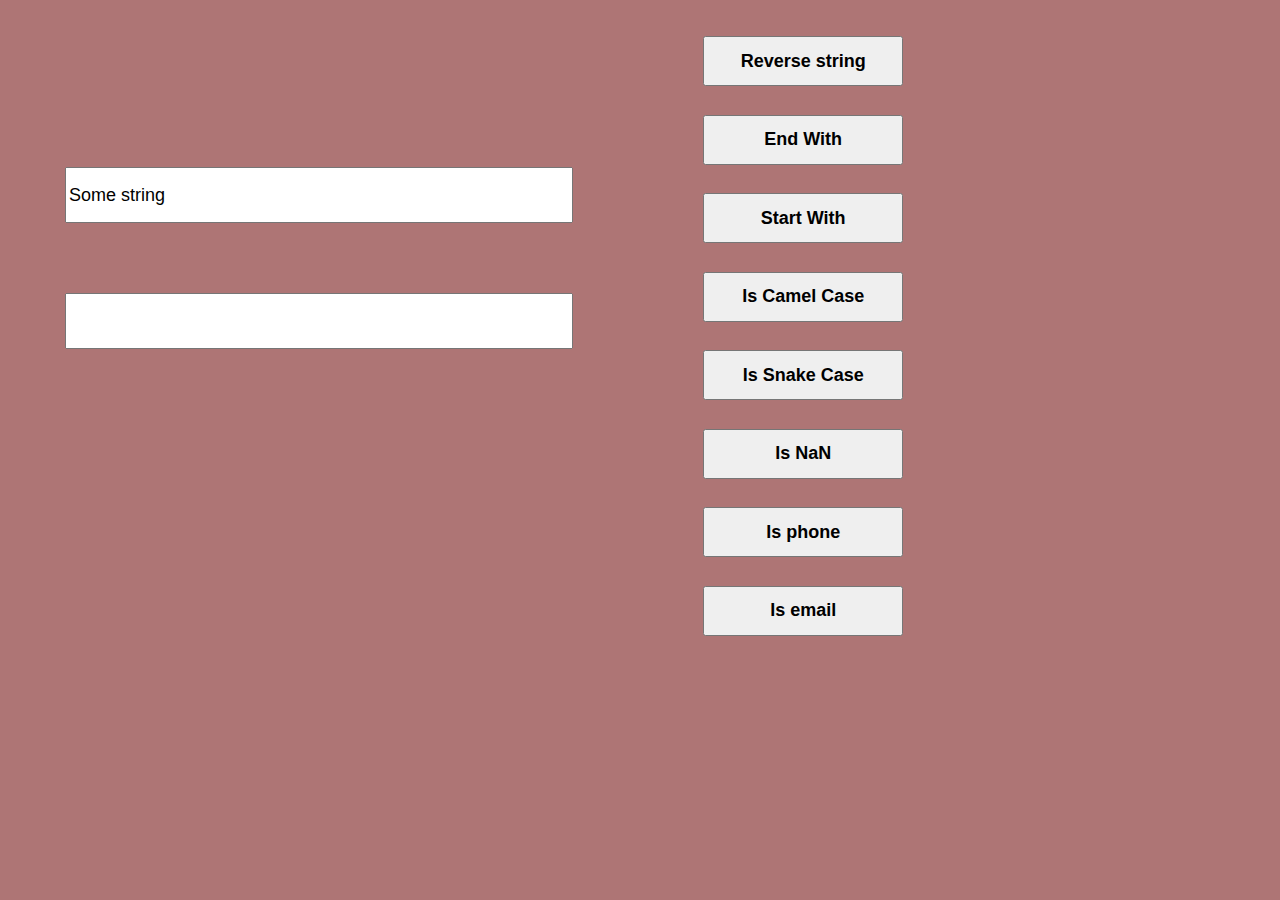
<file: index.html>
<!DOCTYPE html>
<html lang="en">
<head>
  <meta charset="UTF-8">
  <link rel="stylesheet" href="index.css">
  <title>MIA</title>
</head>
<body>
  <div>
    <div class="left"> 
      <input type="text" id="input" onchange="inputVal = this.value;" value="Some string">
      <p style="font-size: 20px;"><input type="text" id="output" readonly = 'true'></input>
      </p>
    </div>
    <div class="right">
      <button onclick="reverse(inputVal);">
        Reverse string
      </button><br>
      <button onclick="endWith(inputVal)">
        End With
      </button><br>
      <button onclick="startWith(inputVal)">
        Start With
      </button><br>
      <button onclick="isCamelCase(inputVal)">
        Is Camel Case
      </button><br>
      <button onclick="isSnakeCase(inputVal)">
        Is Snake Case
      </button><br>
      <button onclick="isNan(inputVal)">
        Is NaN
      </button><br>
      <button onclick="isPhone(inputVal)">
        Is phone
      </button><br>
      <button onclick="isEmail(inputVal)">
        Is email
      </button><br>
    </div>
  </div>
  <script src="index.js"></script>
</body>
</html>
</file>
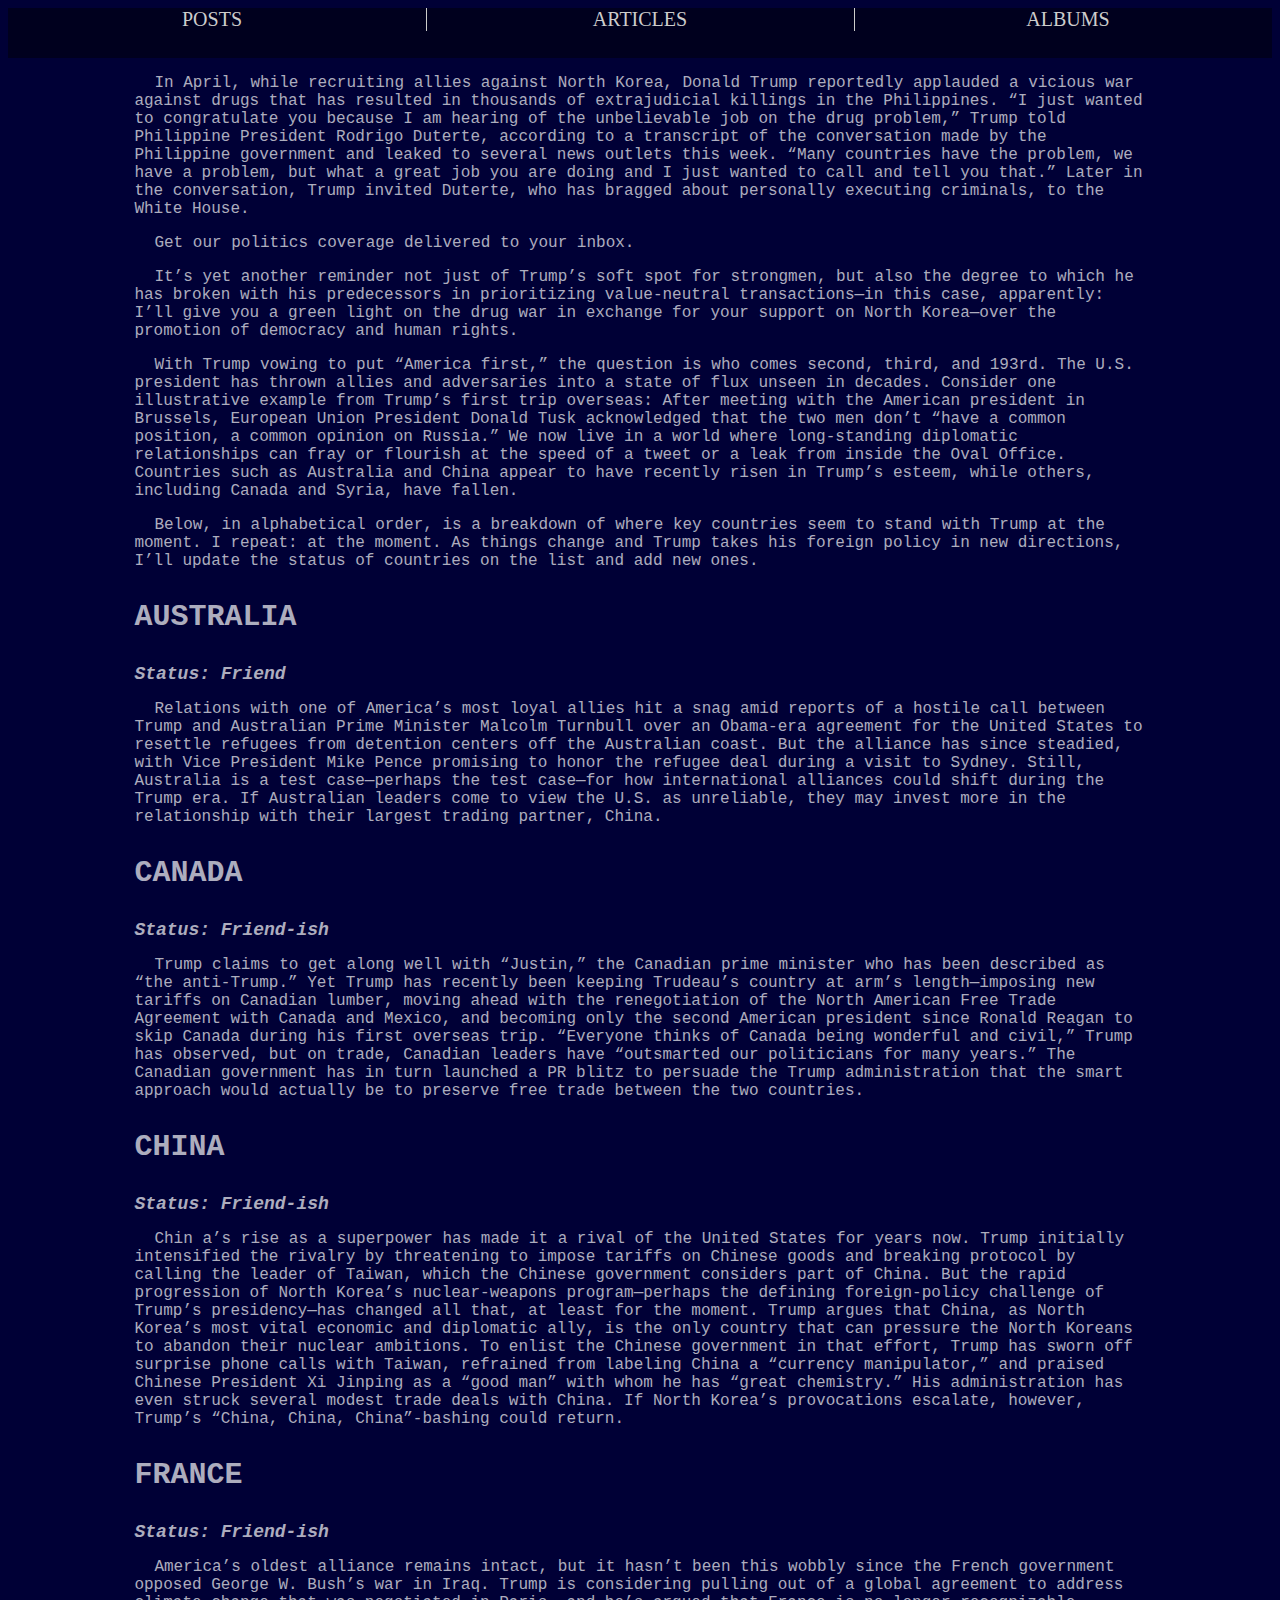
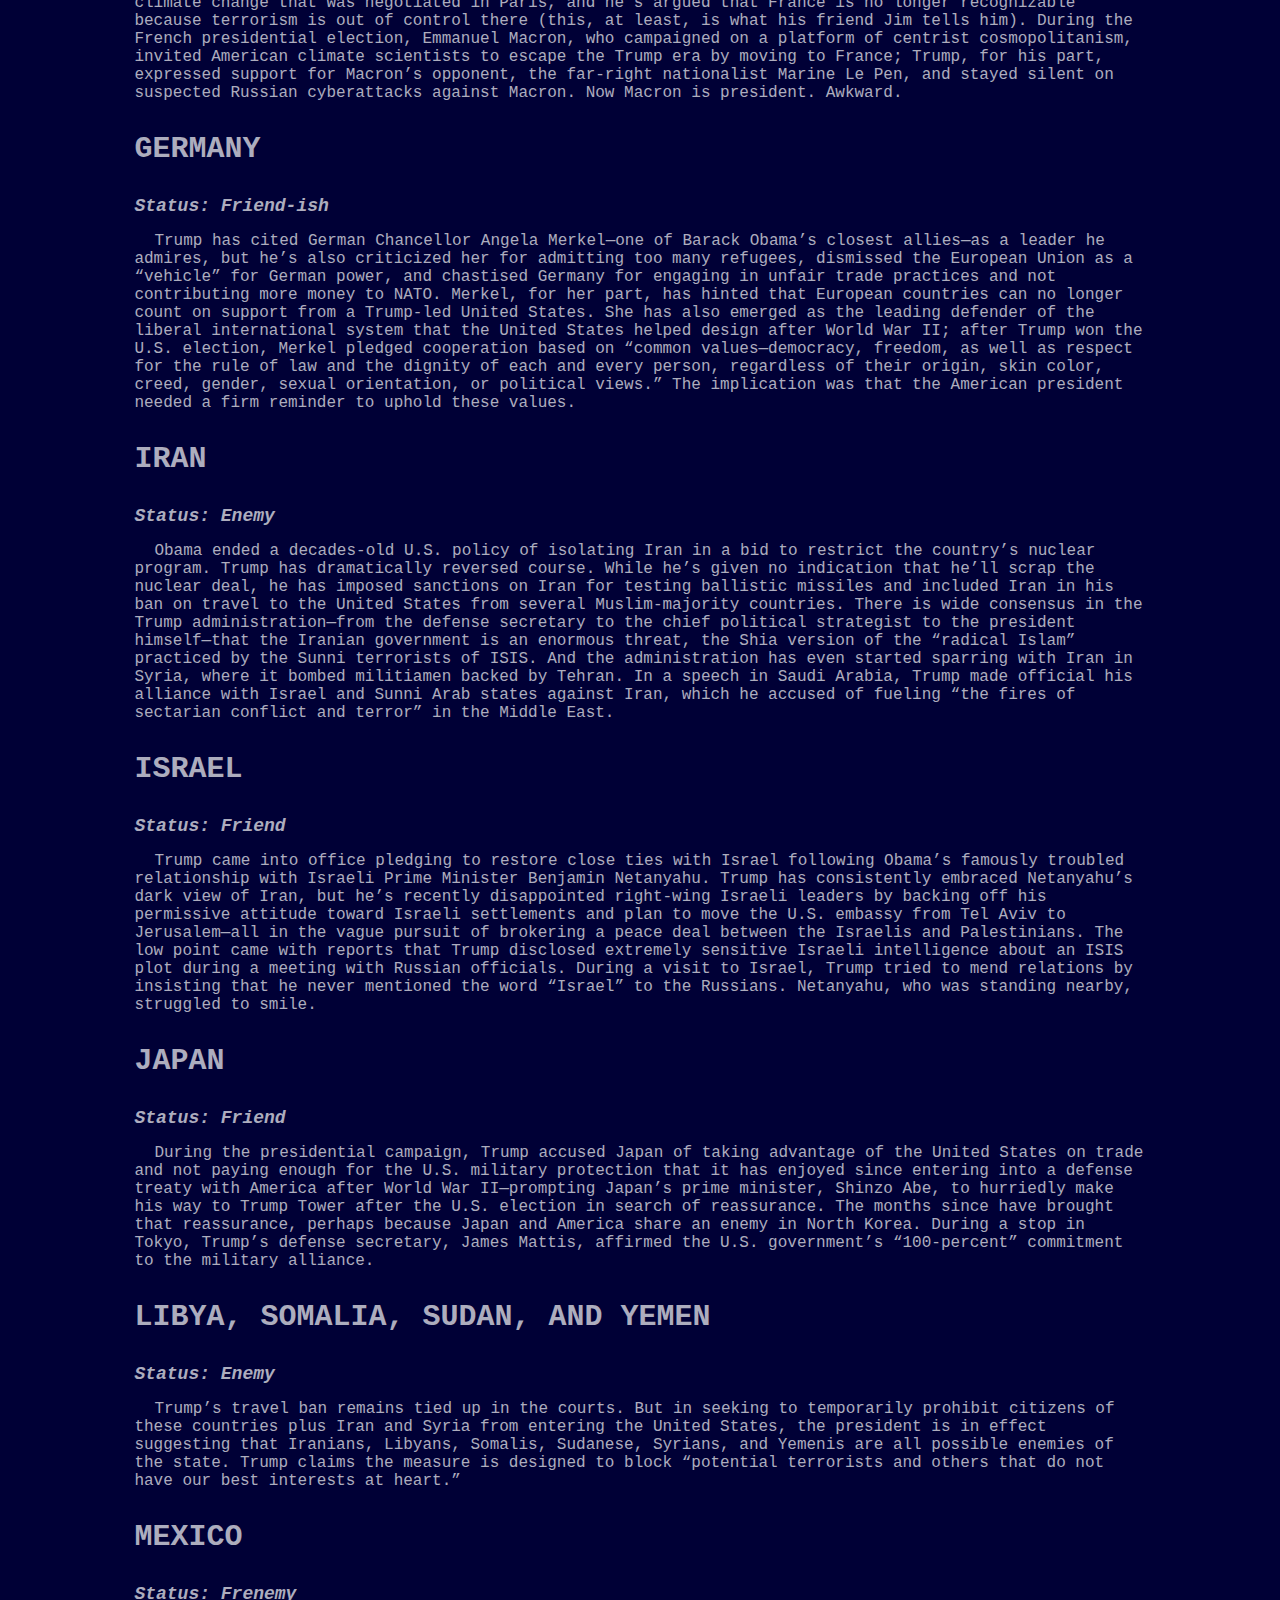
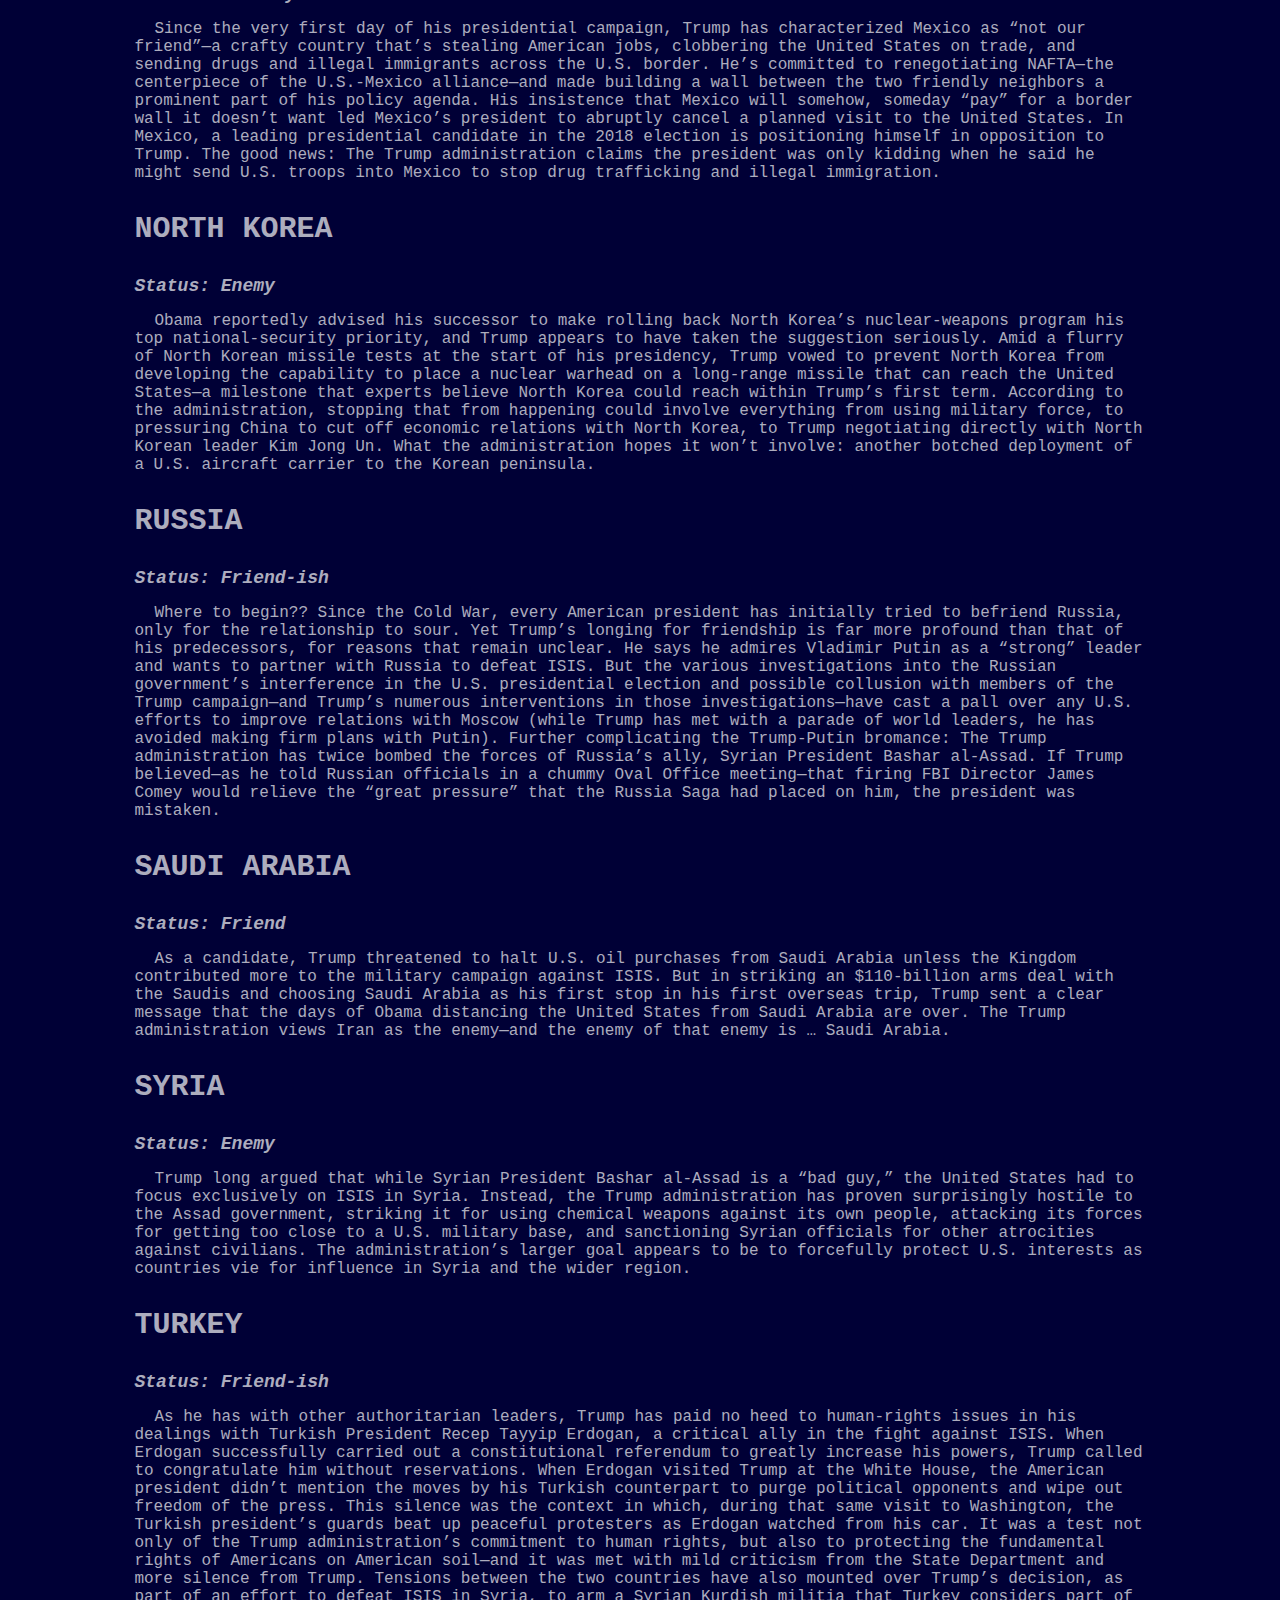
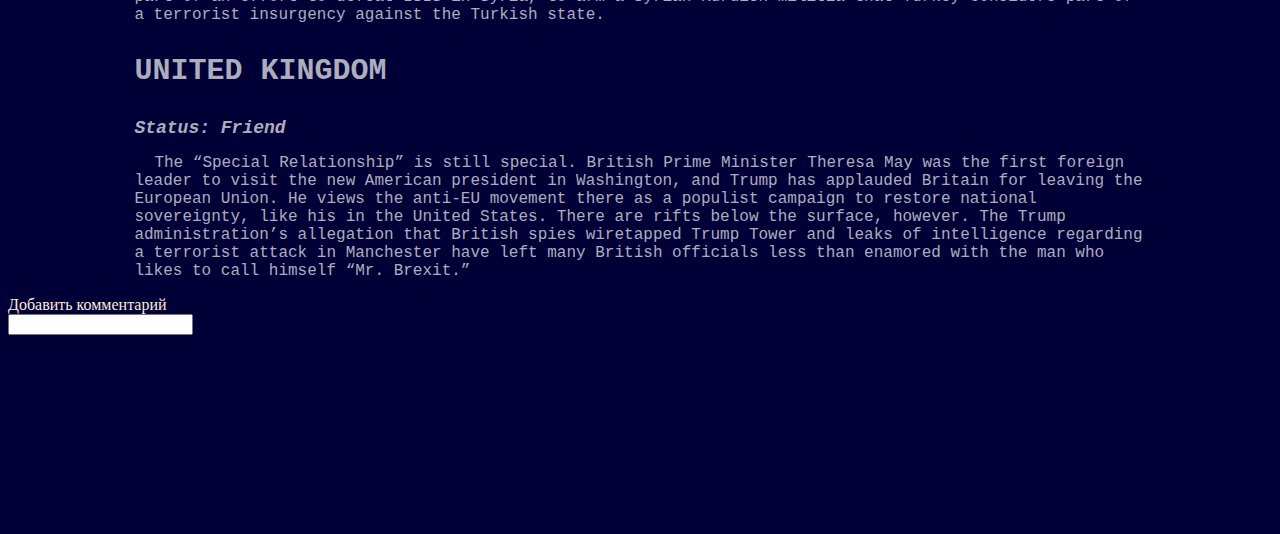
<file: president.html>
<!DOCTYPE html>
<html lang="en">
<head>
  <meta charset="UTF-8">
  <meta name="viewport" content="width=device-width, initial-scale=1.0">
  <meta http-equiv="X-UA-Compatible" content="ie=edge">
  <title>Document</title>
  <link rel="stylesheet" href="main.css">
</head>
<body>
  <header>
    <div class="column">
      <div class="col1">
        <a href="posts.html">POSTS</a>
      </div>
      <div class="col2">
        <a href="articles.html">ARTICLES</a>
      </div>
      <div class="col3">
        <a href="albums.html">ALBUMS</a>
      </div>
    </div>
  </header>
  <main style="width: 80%; margin-left: 10%; font-size: 18px; font-family: monospace; color: rgba(253, 253, 253, 0.692);">
    <p>In April, while recruiting allies against North Korea, Donald Trump reportedly applauded a vicious war against drugs that has resulted in thousands of extrajudicial killings in the Philippines. “I just wanted to congratulate you because I am hearing of the unbelievable job on the drug problem,” Trump told Philippine President Rodrigo Duterte, according to a transcript of the conversation made by the Philippine government and leaked to several news outlets this week. “Many countries have the problem, we have a problem, but what a great job you are doing and I just wanted to call and tell you that.” Later in the conversation, Trump invited Duterte, who has bragged about personally executing criminals, to the White House.</p>
    <p>Get our politics coverage delivered to your inbox.</p>
    <p>It’s yet another reminder not just of Trump’s soft spot for strongmen, but also the degree to which he has broken with his predecessors in prioritizing value-neutral transactions—in this case, apparently: I’ll give you a green light on the drug war in exchange for your support on North Korea—over the promotion of democracy and human rights.</p>
    <p>With Trump vowing to put “America first,” the question is who comes second, third, and 193rd. The U.S. president has thrown allies and adversaries into a state of flux unseen in decades. Consider one illustrative example from Trump’s first trip overseas: After meeting with the American president in Brussels, European Union President Donald Tusk acknowledged that the two men don’t “have a common position, a common opinion on Russia.” We now live in a world where long-standing diplomatic relationships can fray or flourish at the speed of a tweet or a leak from inside the Oval Office. Countries such as Australia and China appear to have recently risen in Trump’s esteem, while others, including Canada and Syria, have fallen.</p> 
    <p>Below, in alphabetical order, is a breakdown of where key countries seem to stand with Trump at the moment. I repeat: at the moment. As things change and Trump takes his foreign policy in new directions, I’ll update the status of countries on the list and add new ones.</p>
   
      <h3>AUSTRALIA</h3>
    <b><i>Status: Friend</i></b>
    <p>Relations with one of America’s most loyal allies hit a snag amid reports of a hostile call between Trump and Australian Prime Minister Malcolm Turnbull over an Obama-era agreement for the United States to resettle refugees from detention centers off the Australian coast. But the alliance has since steadied, with Vice President Mike Pence promising to honor the refugee deal during a visit to Sydney. Still, Australia is a test case—perhaps the test case—for how international alliances could shift during the Trump era. If Australian leaders come to view the U.S. as unreliable, they may invest more in the relationship with their largest trading partner, China.</p>
    
      <h3>CANADA</h3>
    <b><i>Status: Friend-ish</i></b>
    <p>Trump claims to get along well with “Justin,” the Canadian prime minister who has been described as “the anti-Trump.” Yet Trump has recently been keeping Trudeau’s country at arm’s length—imposing new tariffs on Canadian lumber, moving ahead with the renegotiation of the North American Free Trade Agreement with Canada and Mexico, and becoming only the second American president since Ronald Reagan to skip Canada during his first overseas trip. “Everyone thinks of Canada being wonderful and civil,” Trump has observed, but on trade, Canadian leaders have “outsmarted our politicians for many years.” The Canadian government has in turn launched a PR blitz to persuade the Trump administration that the smart approach would actually be to preserve free trade between the two countries.</p>
   
      <h3>CHINA</h3>
    <b><i>Status: Friend-ish</i></b>
    <p>Chin a’s rise as a superpower has made it a rival of the United States for years now. Trump initially intensified the rivalry by threatening to impose tariffs on Chinese goods and breaking protocol by calling the leader of Taiwan, which the Chinese government considers part of China. But the rapid progression of North Korea’s nuclear-weapons program—perhaps the defining foreign-policy challenge of Trump’s presidency—has changed all that, at least for the moment. Trump argues that China, as North Korea’s most vital economic and diplomatic ally, is the only country that can pressure the North Koreans to abandon their nuclear ambitions. To enlist the Chinese government in that effort, Trump has sworn off surprise phone calls with Taiwan, refrained from labeling China a “currency manipulator,” and praised Chinese President Xi Jinping as a “good man” with whom he has “great chemistry.” His administration has even struck several modest trade deals with China. If North Korea’s provocations escalate, however, Trump’s “China, China, China”-bashing could return.</p>
     
      <h3>FRANCE</h3>
    <b><i>Status: Friend-ish</i></b>    
    <p>America’s oldest alliance remains intact, but it hasn’t been this wobbly since the French government opposed George W. Bush’s war in Iraq. Trump is considering pulling out of a global agreement to address climate change that was negotiated in Paris, and he’s argued that France is no longer recognizable because terrorism is out of control there (this, at least, is what his friend Jim tells him). During the French presidential election, Emmanuel Macron, who campaigned on a platform of centrist cosmopolitanism, invited American climate scientists to escape the Trump era by moving to France; Trump, for his part, expressed support for Macron’s opponent, the far-right nationalist Marine Le Pen, and stayed silent on suspected Russian cyberattacks against Macron. Now Macron is president. Awkward.</p>
     
      <h3>GERMANY</h3>
    <b><i>Status: Friend-ish</i></b>   
    <p>Trump has cited German Chancellor Angela Merkel—one of Barack Obama’s closest allies—as a leader he admires, but he’s also criticized her for admitting too many refugees, dismissed the European Union as a “vehicle” for German power, and chastised Germany for engaging in unfair trade practices and not contributing more money to NATO. Merkel, for her part, has hinted that European countries can no longer count on support from a Trump-led United States. She has also emerged as the leading defender of the liberal international system that the United States helped design after World War II; after Trump won the U.S. election, Merkel pledged cooperation based on “common values—democracy, freedom, as well as respect for the rule of law and the dignity of each and every person, regardless of their origin, skin color, creed, gender, sexual orientation, or political views.” The implication was that the American president needed a firm reminder to uphold these values.</p>
     
      <h3>IRAN</h3>
    <b><i>Status: Enemy</i></b>    
    <p>Obama ended a decades-old U.S. policy of isolating Iran in a bid to restrict the country’s nuclear program. Trump has dramatically reversed course. While he’s given no indication that he’ll scrap the nuclear deal, he has imposed sanctions on Iran for testing ballistic missiles and included Iran in his ban on travel to the United States from several Muslim-majority countries. There is wide consensus in the Trump administration—from the defense secretary to the chief political strategist to the president himself—that the Iranian government is an enormous threat, the Shia version of the “radical Islam” practiced by the Sunni terrorists of ISIS. And the administration has even started sparring with Iran in Syria, where it bombed militiamen backed by Tehran. In a speech in Saudi Arabia, Trump made official his alliance with Israel and Sunni Arab states against Iran, which he accused of fueling “the fires of sectarian conflict and terror” in the Middle East.</p>
     
      <h3>ISRAEL</h3>
    <b><i>Status: Friend</i></b>
    <p>Trump came into office pledging to restore close ties with Israel following Obama’s famously troubled relationship with Israeli Prime Minister Benjamin Netanyahu. Trump has consistently embraced Netanyahu’s dark view of Iran, but he’s recently disappointed right-wing Israeli leaders by backing off his permissive attitude toward Israeli settlements and plan to move the U.S. embassy from Tel Aviv to Jerusalem—all in the vague pursuit of brokering a peace deal between the Israelis and Palestinians. The low point came with reports that Trump disclosed extremely sensitive Israeli intelligence about an ISIS plot during a meeting with Russian officials. During a visit to Israel, Trump tried to mend relations by insisting that he never mentioned the word “Israel” to the Russians. Netanyahu, who was standing nearby, struggled to smile.</p>
     
      <h3>JAPAN</h3>
    <b><i>Status: Friend</i></b>
    <p>During the presidential campaign, Trump accused Japan of taking advantage of the United States on trade and not paying enough for the U.S. military protection that it has enjoyed since entering into a defense treaty with America after World War II—prompting Japan’s prime minister, Shinzo Abe, to hurriedly make his way to Trump Tower after the U.S. election in search of reassurance. The months since have brought that reassurance, perhaps because Japan and America share an enemy in North Korea. During a stop in Tokyo, Trump’s defense secretary, James Mattis, affirmed the U.S. government’s “100-percent” commitment to the military alliance.
      
      <h3>LIBYA, SOMALIA, SUDAN, AND YEMEN</h3>
    <b><i>Status: Enemy</i></b>
    <p>Trump’s travel ban remains tied up in the courts. But in seeking to temporarily prohibit citizens of these countries plus Iran and Syria from entering the United States, the president is in effect suggesting that Iranians, Libyans, Somalis, Sudanese, Syrians, and Yemenis are all possible enemies of the state. Trump claims the measure is designed to block “potential terrorists and others that do not have our best interests at heart.”</p>

      <h3>MEXICO</h3>
    <b><i>Status: Frenemy</i></b>
    <p>Since the very first day of his presidential campaign, Trump has characterized Mexico as “not our friend”—a crafty country that’s stealing American jobs, clobbering the United States on trade, and sending drugs and illegal immigrants across the U.S. border. He’s committed to renegotiating NAFTA—the centerpiece of the U.S.-Mexico alliance—and made building a wall between the two friendly neighbors a prominent part of his policy agenda. His insistence that Mexico will somehow, someday “pay” for a border wall it doesn’t want led Mexico’s president to abruptly cancel a planned visit to the United States. In Mexico, a leading presidential candidate in the 2018 election is positioning himself in opposition to Trump. The good news: The Trump administration claims the president was only kidding when he said he might send U.S. troops into Mexico to stop drug trafficking and illegal immigration.</p>

      <h3>NORTH KOREA</h3>
    <b><i>Status: Enemy</i></b>
    <p>Obama reportedly advised his successor to make rolling back North Korea’s nuclear-weapons program his top national-security priority, and Trump appears to have taken the suggestion seriously. Amid a flurry of North Korean missile tests at the start of his presidency, Trump vowed to prevent North Korea from developing the capability to place a nuclear warhead on a long-range missile that can reach the United States—a milestone that experts believe North Korea could reach within Trump’s first term. According to the administration, stopping that from happening could involve everything from using military force, to pressuring China to cut off economic relations with North Korea, to Trump negotiating directly with North Korean leader Kim Jong Un. What the administration hopes it won’t involve: another botched deployment of a U.S. aircraft carrier to the Korean peninsula.</p>

      <h3>RUSSIA</h3>
    <b><i>Status: Friend-ish</i></b>
    <p>Where to begin?? Since the Cold War, every American president has initially tried to befriend Russia, only for the relationship to sour. Yet Trump’s longing for friendship is far more profound than that of his predecessors, for reasons that remain unclear. He says he admires Vladimir Putin as a “strong” leader and wants to partner with Russia to defeat ISIS. But the various investigations into the Russian government’s interference in the U.S. presidential election and possible collusion with members of the Trump campaign—and Trump’s numerous interventions in those investigations—have cast a pall over any U.S. efforts to improve relations with Moscow (while Trump has met with a parade of world leaders, he has avoided making firm plans with Putin). Further complicating the Trump-Putin bromance: The Trump administration has twice bombed the forces of Russia’s ally, Syrian President Bashar al-Assad. If Trump believed—as he told Russian officials in a chummy Oval Office meeting—that firing FBI Director James Comey would relieve the “great pressure” that the Russia Saga had placed on him, the president was mistaken.</p>

      <h3>SAUDI ARABIA</h3>
    <b><i>Status: Friend</i></b>
    <p>As a candidate, Trump threatened to halt U.S. oil purchases from Saudi Arabia unless the Kingdom contributed more to the military campaign against ISIS. But in striking an $110-billion arms deal with the Saudis and choosing Saudi Arabia as his first stop in his first overseas trip, Trump sent a clear message that the days of Obama distancing the United States from Saudi Arabia are over. The Trump administration views Iran as the enemy—and the enemy of that enemy is … Saudi Arabia.</p>

      <h3>SYRIA</h3>
    <b><i>Status: Enemy</i></b>
    <p>Trump long argued that while Syrian President Bashar al-Assad is a “bad guy,” the United States had to focus exclusively on ISIS in Syria. Instead, the Trump administration has proven surprisingly hostile to the Assad government, striking it for using chemical weapons against its own people, attacking its forces for getting too close to a U.S. military base, and sanctioning Syrian officials for other atrocities against civilians. The administration’s larger goal appears to be to forcefully protect U.S. interests as countries vie for influence in Syria and the wider region.</p>

      <h3>TURKEY</h3>
    <b><i>Status: Friend-ish</i></b>
    <p>As he has with other authoritarian leaders, Trump has paid no heed to human-rights issues in his dealings with Turkish President Recep Tayyip Erdogan, a critical ally in the fight against ISIS. When Erdogan successfully carried out a constitutional referendum to greatly increase his powers, Trump called to congratulate him without reservations. When Erdogan visited Trump at the White House, the American president didn’t mention the moves by his Turkish counterpart to purge political opponents and wipe out freedom of the press. This silence was the context in which, during that same visit to Washington, the Turkish president’s guards beat up peaceful protesters as Erdogan watched from his car. It was a test not only of the Trump administration’s commitment to human rights, but also to protecting the fundamental rights of Americans on American soil—and it was met with mild criticism from the State Department and more silence from Trump. Tensions between the two countries have also mounted over Trump’s decision, as part of an effort to defeat ISIS in Syria, to arm a Syrian Kurdish militia that Turkey considers part of a terrorist insurgency against the Turkish state.</p>

      <h3>UNITED KINGDOM</h3>
    <b><i>Status: Friend</i></b>
    <p>The “Special Relationship” is still special. British Prime Minister Theresa May was the first foreign leader to visit the new American president in Washington, and Trump has applauded Britain for leaving the European Union. He views the anti-EU movement there as a populist campaign to restore national sovereignty, like his in the United States. There are rifts below the surface, however. The Trump administration’s allegation that British spies wiretapped Trump Tower and leaks of intelligence regarding a terrorist attack in Manchester have left many British officials less than enamored with the man who likes to call himself “Mr. Brexit.”</p>
  </main>
  <footer>
    <label for="comment">Добавить комментарий</label><br>
    <input type="text" name="comment" id="comment">
  </footer>
</body>
</html>
</file>
<file: index.css>
body {
  background: rgba(148, 72, 72, 0.753);
  font-family: 'FF Trixie' ;
}

.left {
  float: left;
  width: 30%;
}

.right {
  float: right;
  width: 45%;
}

button {
  font-size: 18px;
  font-weight: bold;
  margin-top: 5%;
  height: 50px;
  width: 200px;
}

#input {
  font-size: 18px;
  margin-top: 42%;
  margin-left: 15%;
  height: 50px;
  width: 500px;
}

#output {
  font-size: 18px;
  margin-top: 50px;
  margin-left: 15%;
  height: 50px;
  width: 500px;
}

#trash {
  vertical-align: bottom;
  height: 55px;
}

.clear {
  width: 70px;
  height: 58px;
  vertical-align: bottom;
  position: static;
}
</file>
<file: main.css>
body {
  background: rgb(0, 0, 54);
  color: antiquewhite;
}

header {
  height: 50px;
  width: 100%;
}

header {
  background: rgba(0, 0, 0, 0.432);
}

.main {
  margin-top: 5%;
  margin-left: 20%;
}

.column {
	column-count: 3;
	column-gap: 20px;
	column-width: 250px;
  column-rule: 1px solid #ccc;
  text-align: center;
}

a {
  color: #ccc;
  text-decoration: none;
  font-size: 20px;
}

a:hover {
  text-decoration: underline;
  text-decoration-color: red;
}

img {
  width: 300px;
  margin-left: 300px;
}

.main-post {
  width: 500px;
  height: auto;
  margin-top: 30px;
  margin-bottom: 30px;
  background: rgba(0, 0, 255, 0.096);
  width: 900px;
}

p {
  text-indent: 20px; /* Отступ первой строки*/
  font-family: monospace;
  font-size: 16px;
}

h3 {
  font-size: 30px;
}

#comment {
  
}
</file>
